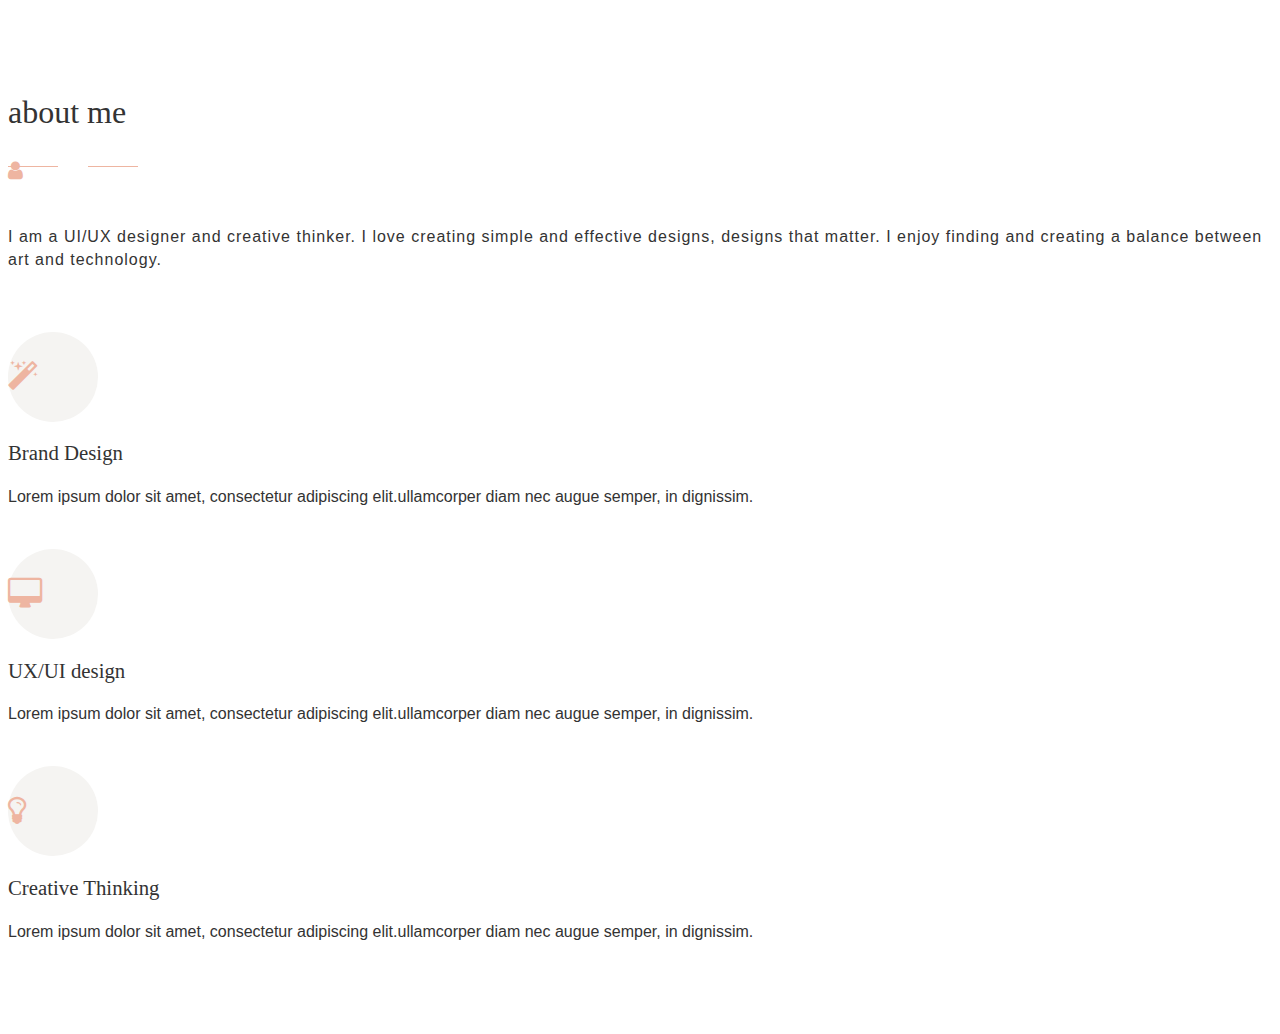
<file: about.html>
<!DOCTYPE html>
<html lang="en">
    <head>
        <meta charset="utf-8">
        <meta name="viewport" content="width=device-width, initial-scale=1">
        <title>Patty Luminouz</title>
<!--bootstrap-->
        <link rel="stylesheet" href="https://maxcdn.bootstrapcdn.com/bootstrap/3.3.6/css/bootstrap.min.css" integrity="sha384-1q8mTJOASx8j1Au+a5WDVnPi2lkFfwwEAa8hDDdjZlpLegxhjVME1fgjWPGmkzs7" crossorigin="anonymous">
        
        <script src="https://maxcdn.bootstrapcdn.com/bootstrap/3.3.6/js/bootstrap.min.js" integrity="sha384-0mSbJDEHialfmuBBQP6A4Qrprq5OVfW37PRR3j5ELqxss1yVqOtnepnHVP9aJ7xS" crossorigin="anonymous"></script>
<!--fontawesome-->
        <link rel="stylesheet" href="https://maxcdn.bootstrapcdn.com/font-awesome/4.5.0/css/font-awesome.min.css">
<!--googlefonts-->
        <link href='https://fonts.googleapis.com/css?family=Montserrat:400,700' rel='stylesheet' type='text/css'>
        <link href='https://fonts.googleapis.com/css?family=Lato:400,300' rel='stylesheet' type='text/css'>
<!--cssstlyesheet-->
        <link href='css/owl.carousel.css'rel='stylesheet' type='text/css'> 
        <link href='css/magnific-popup.css' rel='stylesheet' type='text/css'>
        <link href='css/animate.css' rel='stylesheet' type='text/css'>
        <link href='css/style.css' rel='stylesheet' type='text/css'>
    </head>
      
    <body> 
    <!--about section start-->
            <section id="about" class="section-padding">
                <div class="container">
                    <div class="row">
                        <div class="col-sm-8 col-sm-offset-2 text-center">
                        <div class="section-heading">
                            <h2>about me</h2>
                            <span class="icon"><i class="fa fa-user"></i></span>
                        </div>
                        <p class="lead wow animated fadeInUp" data-wow-duration="700ms" data-wow-delay="300ms"> I am a UI/UX designer and creative thinker. I love creating simple and effective designs, designs that matter. I enjoy finding and creating a balance between art and technology.</p>
                        </div>
                    </div>

                    <div class="row">
                        <div class="col-sm-4 text-center">
                        <div class="about-col wow animated fadeInUp" data-wow-duration="700ms" data-wow-delay="300ms">
                            <i class="fa fa-magic fa-2x"></i>
                            <h3 class="text-uppercase">Brand Design</h3>
                                 <p>Lorem ipsum dolor sit amet, consectetur adipiscing elit.ullamcorper diam nec augue semper, in dignissim.</p>
                        </div>
                        </div>

                        <div class="col-sm-4 text-center">
                        <div class="about-col wow animated fadeInUp" data-wow-duration="700ms" data-wow-delay="300ms">
                            <i class="fa fa-desktop fa-2x"></i>
                            <h3 class="text-uppercase">UX/UI design</h3>
                                <p>Lorem ipsum dolor sit amet, consectetur adipiscing elit.ullamcorper diam nec augue semper, in dignissim.</p>
                        </div>
                        </div>

                        <div class="col-sm-4 text-center">
                        <div class="about-col wow animated fadeInUp" data-wow-duration="700ms" data-wow-delay="300ms">
                            <i class="fa fa-lightbulb-o fa-2x"></i>
                            <h3 class="text-uppercase">Creative Thinking</h3>
                                <p>Lorem ipsum dolor sit amet, consectetur adipiscing elit.ullamcorper diam nec augue semper, in dignissim.</p>
                        </div>
                        </div>
                    </div>
                </div>                                
            </section>
    <!--about section end-->

        <script src="https://ajax.googleapis.com/ajax/libs/jquery/1.11.3/jquery.min.js"></script>
    <script src="https://maxcdn.bootstrapcdn.com/bootstrap/3.3.6/js/bootstrap.min.js" integrity="sha384-0mSbJDEHialfmuBBQP6A4Qrprq5OVfW37PRR3j5ELqxss1yVqOtnepnHVP9aJ7xS" crossorigin="anonymous"></script>
    <script src="js/jquery.sticky.js" type="text/javascript"></script>
    <script src="js/jquery.stellar.js" type="text/javascript"></script>
    <script src="js/jquery.flexslider.js" type="text/javascript"></script>
    <script src="js/owl.carousel.js" type="text/javascript"></script>
    <script src="js/jquery.waypoints.js" type="text/javascript"></script>
    <script src="js/jquery.counterup.js" type="text/javascript"></script>
    <script src="js/jquery.magnific-popup.js" type="text/javascript"></script>
    <script src="js/wow.js" type="text/javascript"></script>
    <script src="js/custom.js" type="text/javascript"></script>
    </body>    
</html>
</file>
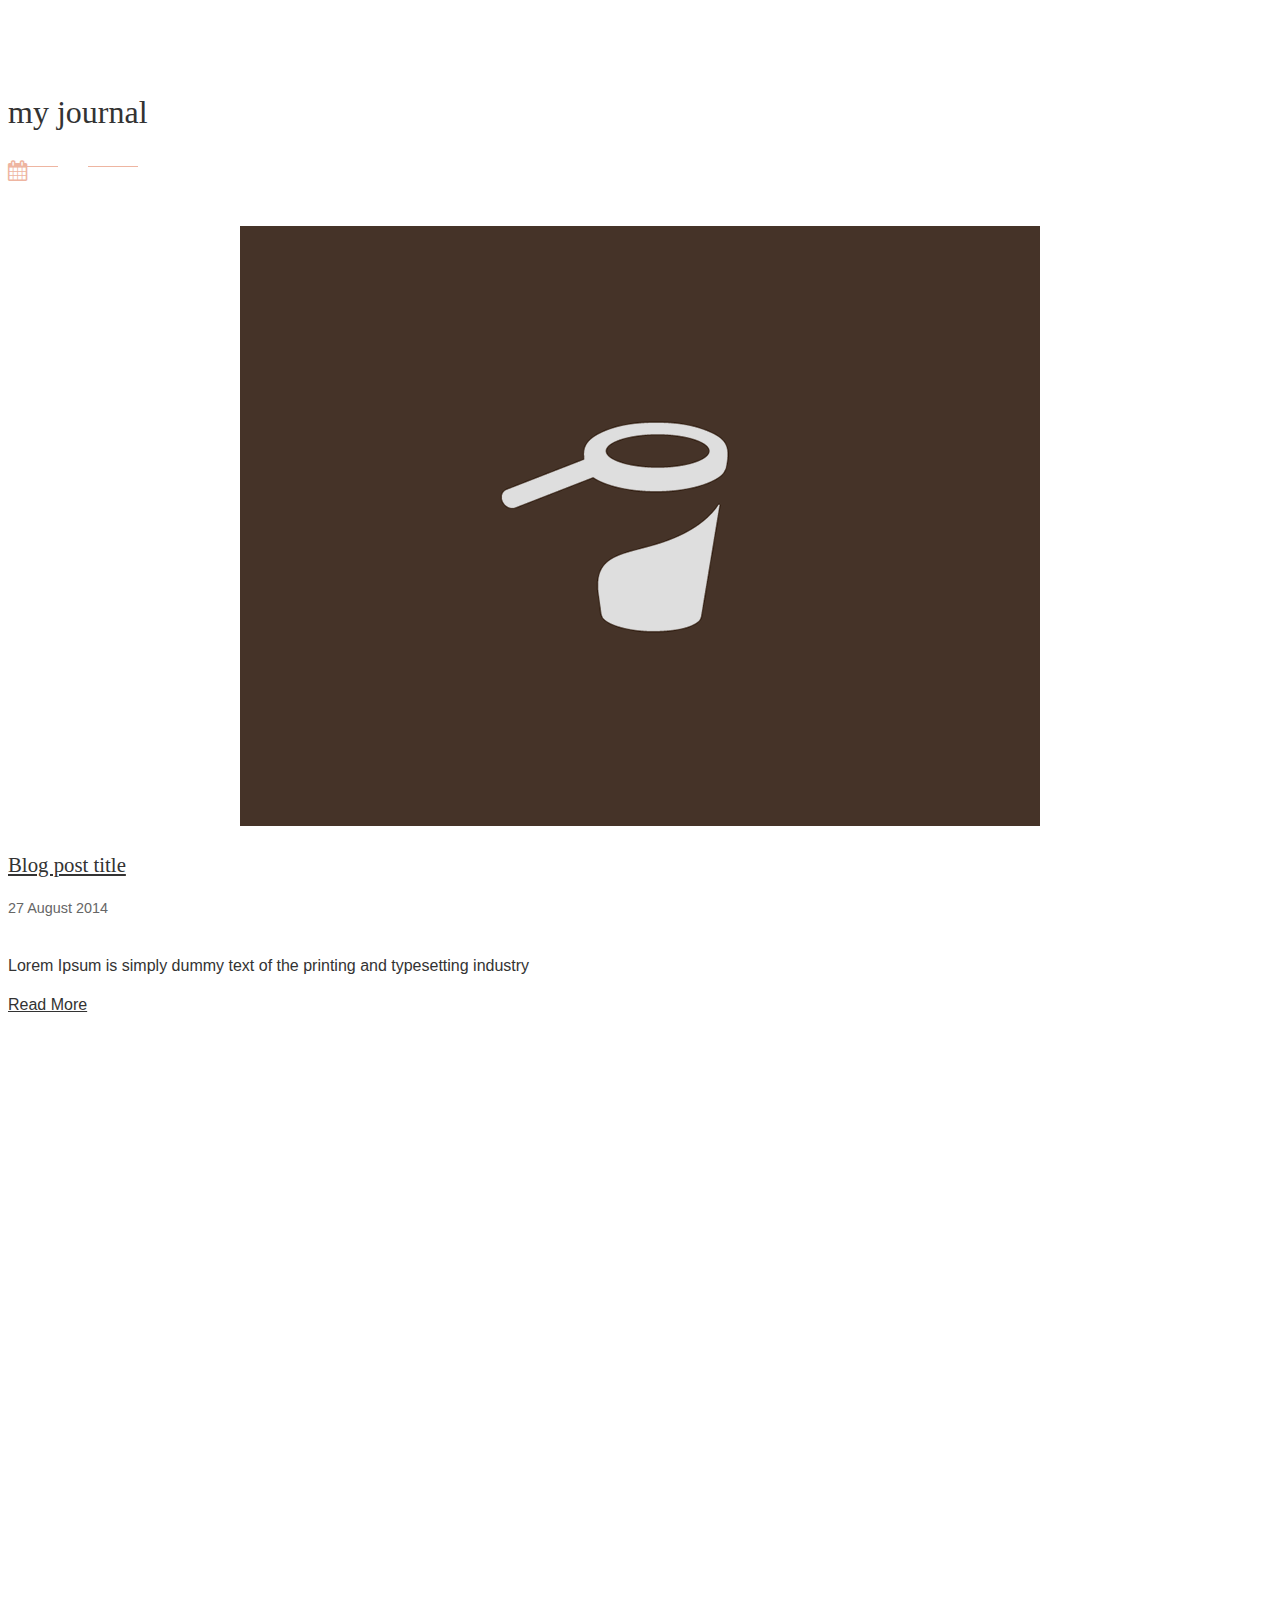
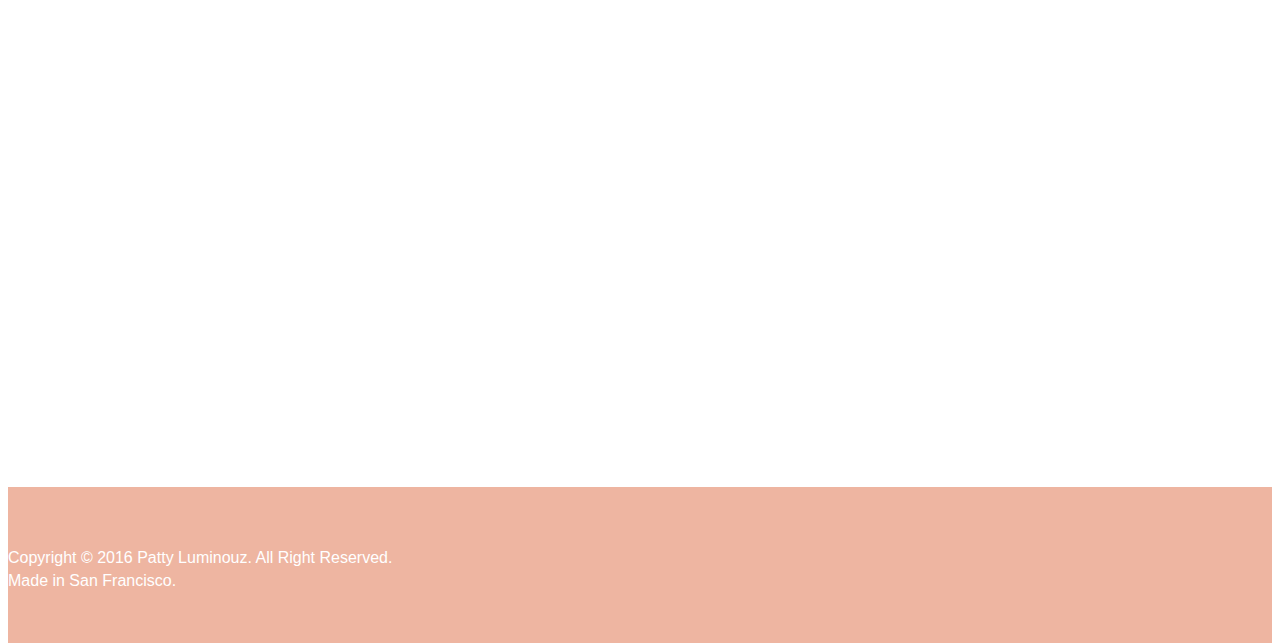
<file: blog.html>
<!DOCTYPE html>
<html lang="en">
    <head>
        <meta charset="utf-8">
        <meta name="viewport" content="width=device-width, initial-scale=1">
        <title>Patty Luminouz - blog </title>
<!--bootstrap-->
        <link rel="stylesheet" href="https://maxcdn.bootstrapcdn.com/bootstrap/3.3.6/css/bootstrap.min.css" integrity="sha384-1q8mTJOASx8j1Au+a5WDVnPi2lkFfwwEAa8hDDdjZlpLegxhjVME1fgjWPGmkzs7" crossorigin="anonymous">
        
        <script src="https://maxcdn.bootstrapcdn.com/bootstrap/3.3.6/js/bootstrap.min.js" integrity="sha384-0mSbJDEHialfmuBBQP6A4Qrprq5OVfW37PRR3j5ELqxss1yVqOtnepnHVP9aJ7xS" crossorigin="anonymous"></script>
<!--fontawesome-->
        <link rel="stylesheet" href="https://maxcdn.bootstrapcdn.com/font-awesome/4.5.0/css/font-awesome.min.css">
<!--googlefonts-->
        <link href='https://fonts.googleapis.com/css?family=Montserrat:400,700' rel='stylesheet' type='text/css'>
        <link href='https://fonts.googleapis.com/css?family=Lato:400,300' rel='stylesheet' type='text/css'>
<!--cssstlyesheet-->
        <link href='css/owl.carousel.css'rel='stylesheet' type='text/css'> 
        <link href='css/magnific-popup.css' rel='stylesheet' type='text/css'>
        <link href='css/animate.css' rel='stylesheet' type='text/css'>
        <link href='css/style.css' rel='stylesheet' type='text/css'>
    </head>
    <body>
       <!--blog section start-->
        <section id="blog" class="section-padding">   
			<div class="container">
                <div class="row">
                    <div class="col-sm-12 text-center">
                    <div class="section-heading">
                        <h2>my journal</h2>
                        <span class="icon"><i class="fa fa-calendar"></i></span>
                    </div>
                    </div>
                </div>
			    
			    <div class="row">
                    <div class="col-sm-6 col-md-4">
                        <div class="blog-col wow animated fadeInRight" data-wow-duration="700ms" data-wow-delay="300ms">
                            <div class="item-img-wrap">
                                <img src="img/work-8.png" alt="" class="img-responsive">
                                <div class="item-img-overlay">
                                    <span></span>
                            </div>
                            </div>
                        <h3><a href="#">Blog post title</a></h3>
                        <span>27 August 2014</span>
                        <p>Lorem Ipsum is simply dummy text of the printing and typesetting industry</p>
                        <p class="text-right"><a href="#" class="btn btn-xs">Read More</a></p>
                        </div>
                    </div>
			        
			        <div class="col-sm-6 col-md-4">
			            <div class="blog-col wow animated fadeInRight" data-wow-duration="700ms" data-wow-delay="300ms">
			                <div class="item-img-wrap">
			                    <img src="img/work-7.png" alt="" class="img-responsive">
			                    <div class="item-img-overlay">
                                    <span></span>
                            </div>
			                </div>
			            <h3><a href="#">Blog post title</a></h3>
			            <span>27 August 2014</span>
			            <p>Lorem Ipsum is simply dummy text of the printing and typesetting industry</p>
			            <p class="text-right"><a href="#" class="btn btn-xs">Read More</a></p>
			            </div>
			        </div>
			        
                    <div class="col-sm-6 col-md-4">
                        <div class="blog-col wow animated fadeInRight" data-wow-duration="700ms" data-wow-delay="300ms">
                            <div class="item-img-wrap">
                                <img src="img/work-6.png" alt="" class="img-responsive">
                                <div class="item-img-overlay">
                                    <span></span>
                            </div>
                            </div>
                        <h3><a href="#">Blog post title</a></h3>
                        <span>27 August 2014</span>
                        <p>Lorem Ipsum is simply dummy text of the printing and typesetting industry</p>
                        <p class="text-right"><a href="#" class="btn btn-xs">Read More</a></p>
                        </div>
                    </div>
			        
			        <div class="col-sm-6 col-md-4">
			            <div class="blog-col wow animated fadeInRight" data-wow-duration="700ms" data-wow-delay="300ms">
			                <div class="item-img-wrap">
			                    <img src="img/work-5.png" alt="" class="img-responsive">
			                    <div class="item-img-overlay">
                                    <span></span>
                            </div>
			                </div>
			            <h3><a href="#">Blog post title</a></h3>
			            <span>27 August 2014</span>
			            <p>Lorem Ipsum is simply dummy text of the printing and typesetting industry</p>
			            <p class="text-right"><a href="#" class="btn btn-xs">Read More</a></p>
			            </div>
			        </div>
			        
			        <div class="col-sm-6 col-md-4">
			            <div class="blog-col wow animated fadeInRight" data-wow-duration="700ms" data-wow-delay="300ms">
			                <div class="item-img-wrap">
			                    <img src="img/work-4.png" alt="" class="img-responsive">
			                    <div class="item-img-overlay">
                                    <span></span>
                            </div>
			                </div>
			            <h3><a href="#">Blog post title</a></h3>
			            <span>27 August 2014</span>
			            <p>Lorem Ipsum is simply dummy text of the printing and typesetting industry</p>
			            <p class="text-right"><a href="#" class="btn btn-xs">Read More</a></p>
			            </div>
			        </div>
			        
			        <div class="col-sm-6 col-md-4">
			            <div class="blog-col wow animated fadeInRight" data-wow-duration="700ms" data-wow-delay="300ms">
			                <div class="item-img-wrap">
			                    <img src="img/work-3.png" alt="" class="img-responsive">
			                    <div class="item-img-overlay">
                                    <span></span>
                            </div>
			                </div>
			            <h3><a href="#">Blog post title</a></h3>
			            <span>27 August 2014</span>
                        <p>Lorem Ipsum is simply dummy text of the printing and typesetting industry</p>
                        <p class="text-right"><a href="#" class="btn btn-xs">Read More</a></p>
			            </div>
			        </div>
                </div>
             </div>   
		</section>
        <section id="cta-3">
            <div class="container">
                <div class="row">
                    <div class="col-sm-12 text-center">
                        <a href="#" class="btn-cta-o wow animated bounceInLeft" data-wow-duration="700ms" data-wow-delay="300ms">Read all blog posts</a>
                    </div>
                </div>
            </div>
        </section>
<!--blog section end-->
   
<!--footer section start-->
        <section id="footer" class="section-padding color-reverse">
            <div class="row">
                <div class="col-sm-12 text-center">
                    <div>Copyright &copy; 2016 Patty Luminouz. All Right Reserved.</div>
                    <div>Made in San Francisco.</div>
                </div>
            </div>
        </section>
<!--footer section end-->
       
<!--back to top-->
        <a href="#" class="scrollToTop"><i class="fa fa-angle-up"></i></a>
<!--back to top end-->
      
    <script src="https://ajax.googleapis.com/ajax/libs/jquery/1.11.3/jquery.min.js"></script>
    <script src="https://maxcdn.bootstrapcdn.com/bootstrap/3.3.6/js/bootstrap.min.js" integrity="sha384-0mSbJDEHialfmuBBQP6A4Qrprq5OVfW37PRR3j5ELqxss1yVqOtnepnHVP9aJ7xS" crossorigin="anonymous"></script>
    <script src="js/jquery.sticky.js" type="text/javascript"></script>
    <script src="js/jquery.stellar.js" type="text/javascript"></script>
    <script src="js/jquery.flexslider.js" type="text/javascript"></script>
    <script src="js/owl.carousel.js" type="text/javascript"></script>
    <script src="js/jquery.waypoints.js" type="text/javascript"></script>
    <script src="js/jquery.counterup.js" type="text/javascript"></script>
    <script src="js/jquery.magnific-popup.js" type="text/javascript"></script>
    <script src="js/wow.js" type="text/javascript"></script>
    <script src="js/custom.js" type="text/javascript"></script>
    </body>
</html>
</file>
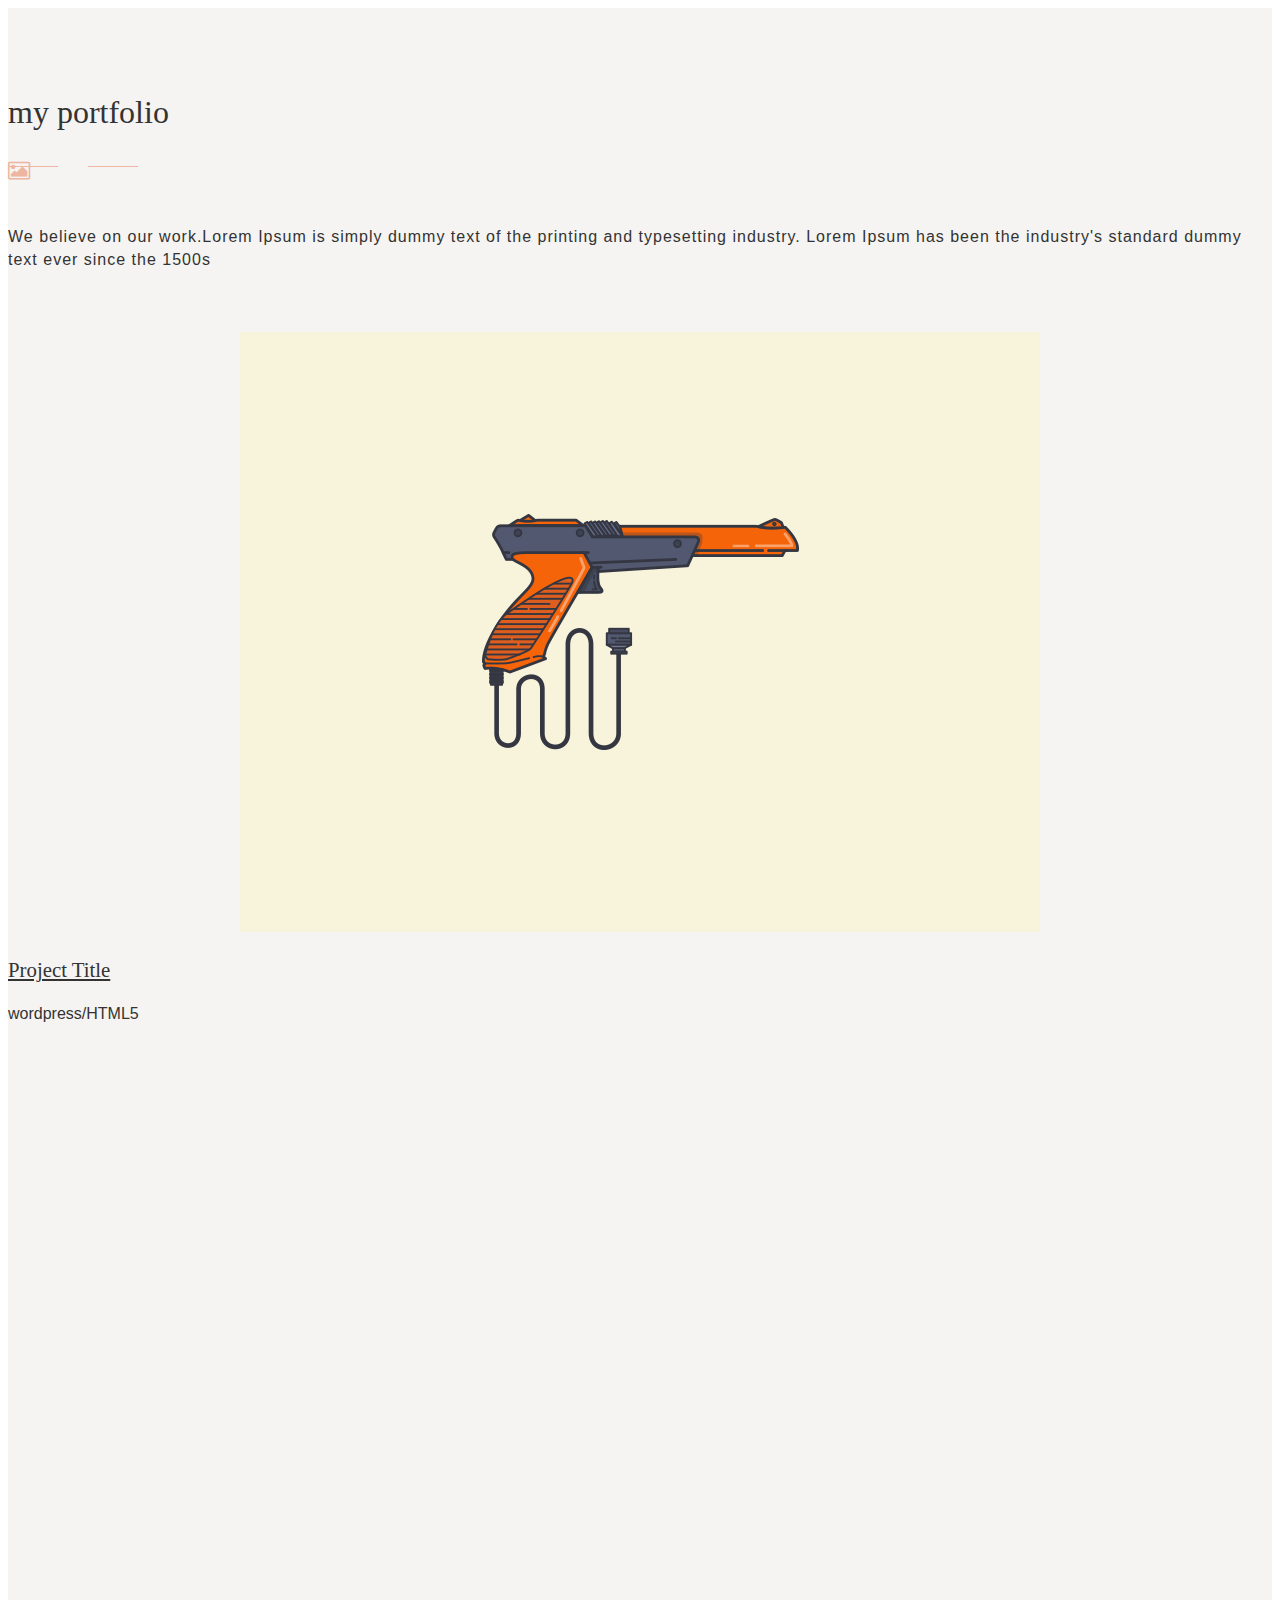
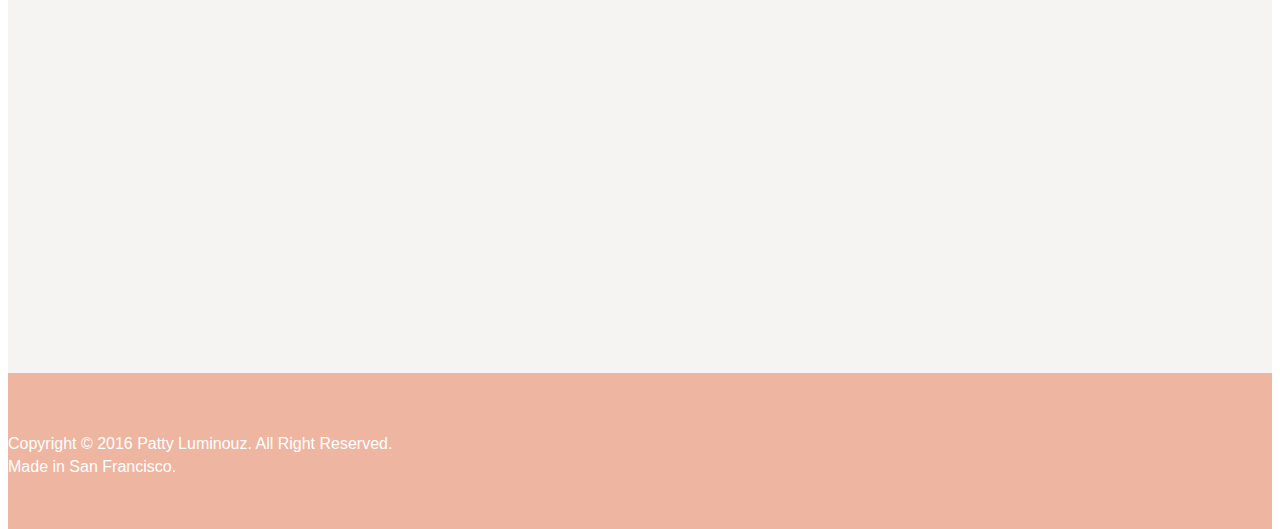
<file: work.html>
<!DOCTYPE html>
<html lang="en">
    <head>
        <meta charset="utf-8">
        <meta name="viewport" content="width=device-width, initial-scale=1">
        <title>Patty Luminouz - portfolio </title>
<!--bootstrap-->
        <link rel="stylesheet" href="https://maxcdn.bootstrapcdn.com/bootstrap/3.3.6/css/bootstrap.min.css" integrity="sha384-1q8mTJOASx8j1Au+a5WDVnPi2lkFfwwEAa8hDDdjZlpLegxhjVME1fgjWPGmkzs7" crossorigin="anonymous">
        
        <script src="https://maxcdn.bootstrapcdn.com/bootstrap/3.3.6/js/bootstrap.min.js" integrity="sha384-0mSbJDEHialfmuBBQP6A4Qrprq5OVfW37PRR3j5ELqxss1yVqOtnepnHVP9aJ7xS" crossorigin="anonymous"></script>
<!--fontawesome-->
        <link rel="stylesheet" href="https://maxcdn.bootstrapcdn.com/font-awesome/4.5.0/css/font-awesome.min.css">
<!--googlefonts-->
        <link href='https://fonts.googleapis.com/css?family=Montserrat:400,700' rel='stylesheet' type='text/css'>
        <link href='https://fonts.googleapis.com/css?family=Lato:400,300' rel='stylesheet' type='text/css'>
<!--cssstlyesheet-->
        <link href='css/owl.carousel.css'rel='stylesheet' type='text/css'> 
        <link href='css/magnific-popup.css' rel='stylesheet' type='text/css'>
        <link href='css/animate.css' rel='stylesheet' type='text/css'>
        <link href='css/style.css' rel='stylesheet' type='text/css'>
    </head>
    
    <body>

<!--portfolio section start-->
        <section id="portfolio" class="section-padding">
			<div class="container">
			    <div class="row">
			        <div class="col-sm-8 col-sm-offset-2 text-center">
                    <div class="section-heading">
			            <h2>my portfolio</h2>
                        <span class="icon"><i class="fa fa-image"></i></span>
                    </div>
			                <p class="lead wow animated fadeInUp" data-wow-duration="700ms" data-wow-delay="300ms">We believe on our work.Lorem Ipsum is simply dummy text of the printing and typesetting industry. Lorem Ipsum has been the industry's standard dummy text ever since the 1500s</p>
			        </div>
			    </div>
			    
			    <div class="row">
			        <div class="col-sm-6 col-md-4">
			            <div class="portfolio-col wow animated fadeInRight" data-wow-duration="700ms" data-wow-delay="300ms">
			                <div class="item-img-wrap">
			                    <img src="img/work-1.png" alt="" class="img-responsive">
			                    <div class="item-img-overlay">
                                    <a href="img/work-1.png" class="show-image">
                                        <span></span>
                                    </a>
			                </div>
			            </div>
			            <h3><a href="#">Project Title</a></h3>
                        <p>wordpress/HTML5</p>
                        </div>
			        </div>
			        
			        <div class="col-sm-6 col-md-4">
			            <div class="portfolio-col wow animated fadeInRight" data-wow-duration="700ms" data-wow-delay="300ms">
			                <div class="item-img-wrap">
			                    <img src="img/work-2.png" alt="" class="img-responsive">
			                    <div class="item-img-overlay">
                                    <a href="img/work-2.png" class="show-image">
                                        <span></span>
                                    </a>
			                </div>
			            </div>
			            <h3><a href="#">Project Title</a></h3>
                        <p>wordpress/HTML5</p>
                        </div>
			        </div>
			        
			        <div class="col-sm-6 col-md-4">
			            <div class="portfolio-col wow animated fadeInRight" data-wow-duration="700ms" data-wow-delay="300ms">
			                <div class="item-img-wrap">
			                    <img src="img/work-3.png" alt="" class="img-responsive">
			                    <div class="item-img-overlay">
                                    <a href="img/work-3.png" class="show-image">
                                        <span></span>
                                    </a>
			                </div>
			            </div>
			            <h3><a href="#">Project Title</a></h3>
                        <p>wordpress/HTML5</p>
                        </div>
			        </div>
			        
			        <div class="col-sm-6 col-md-4">
			            <div class="portfolio-col wow animated fadeInRight" data-wow-duration="700ms" data-wow-delay="300ms">
			                <div class="item-img-wrap">
			                    <img src="img/work-4.png" alt="" class="img-responsive">
			                    <div class="item-img-overlay">
                                    <a href="img/work-4.png" class="show-image">
                                        <span></span>
                                    </a>
			                </div>
			            </div>
			            <h3><a href="#">Project Title</a></h3>
                        <p>wordpress/HTML5</p>
                        </div>
			        </div>
			             
			        <div class="col-sm-6 col-md-4">
			            <div class="portfolio-col wow animated fadeInRight" data-wow-duration="700ms" data-wow-delay="300ms">
			                <div class="item-img-wrap">
			                    <img src="img/work-5.png" alt="" class="img-responsive">
			                    <div class="item-img-overlay">
                                    <a href="img/work-5.png" class="show-image">
                                        <span></span>
                                    </a>
			                </div>
			            </div>
			            <h3><a href="#">Project Title</a></h3>
                        <p>wordpress/HTML5</p>
                        </div>
			        </div>
			        
			        <div class="col-sm-6 col-md-4">
			            <div class="portfolio-col wow animated fadeInRight" data-wow-duration="700ms" data-wow-delay="300ms">
			                <div class="item-img-wrap">
			                    <img src="img/work-6.png" alt="" class="img-responsive">
			                    <div class="item-img-overlay">
                                    <a href="img/work-6.png" class="show-image">
                                        <span></span>
                                    </a>
			                </div>
			            </div>
			            <h3><a href="#">Project Title</a></h3>
                        <p>wordpress/HTML5</p>
                        </div>
			        </div>
			        
			        <div class="col-sm-6 col-md-4">
			            <div class="portfolio-col wow animated fadeInRight" data-wow-duration="700ms" data-wow-delay="300ms">
			                <div class="item-img-wrap">
			                    <img src="img/work-7.png" alt="" class="img-responsive">
			                    <div class="item-img-overlay">
                                    <a href="img/work-7.png" class="show-image">
                                        <span></span>
                                    </a>
			                </div>
			            </div>
			            <h3><a href="#">Project Title</a></h3>
                        <p>wordpress/HTML5</p>
                        </div>
			        </div>
			        
			        <div class="col-sm-6 col-md-4">
			            <div class="portfolio-col wow animated fadeInRight" data-wow-duration="700ms" data-wow-delay="300ms">
			                <div class="item-img-wrap">
			                    <img src="img/work-8.png" alt="" class="img-responsive">
			                    <div class="item-img-overlay">
                                    <a href="img/work-8.png" class="show-image">
                                        <span></span>
                                    </a>
			                </div>
			            </div>
			            <h3><a href="#">Project Title</a></h3>
                        <p>wordpress/HTML5</p>
                        </div>
			        </div>
                         
                    <div class="col-sm-6 col-md-4">
                        <div class="portfolio-col wow animated fadeInRight" data-wow-duration="700ms" data-wow-delay="300ms">
                            <div class="item-img-wrap">
                                <img src="img/work-9.png" alt="" class="img-responsive">
                                <div class="item-img-overlay">
                                    <a href="img/work-9.png" class="show-image">
                                        <span></span>
                                    </a>
                            </div>
                        </div>
                        <h3><a href="#">Project Title</a></h3>
                        <p>wordpress/HTML5</p>
                        </div>
                    </div>
			    </div>
			</div>           
        </section>
<!--portfolio section end-->

<!--footer section start-->
        <section id="footer" class="section-padding color-reverse">
            <div class="row">
                <div class="col-sm-12 text-center">
                    <div>Copyright &copy; 2016 Patty Luminouz. All Right Reserved.</div>
                    <div>Made in San Francisco.</div>
                </div>
            </div>
        </section>
<!--footer section end-->
       
<!--back to top-->
        <a href="#" class="scrollToTop"><i class="fa fa-angle-up"></i></a>
<!--back to top end-->
    
    <script src="https://ajax.googleapis.com/ajax/libs/jquery/1.11.3/jquery.min.js"></script>
    <script src="https://maxcdn.bootstrapcdn.com/bootstrap/3.3.6/js/bootstrap.min.js" integrity="sha384-0mSbJDEHialfmuBBQP6A4Qrprq5OVfW37PRR3j5ELqxss1yVqOtnepnHVP9aJ7xS" crossorigin="anonymous"></script>
    <script src="js/jquery.sticky.js" type="text/javascript"></script>
    <script src="js/jquery.stellar.js" type="text/javascript"></script>
    <script src="js/jquery.flexslider.js" type="text/javascript"></script>
    <script src="js/owl.carousel.js" type="text/javascript"></script>
    <script src="js/jquery.waypoints.js" type="text/javascript"></script>
    <script src="js/jquery.counterup.js" type="text/javascript"></script>
    <script src="js/jquery.magnific-popup.js" type="text/javascript"></script>
    <script src="js/wow.js" type="text/javascript"></script>
    <script src="js/custom.js" type="text/javascript"></script>
    </body>
</html>
</file>
<file: css/style.css>
/* line 8, /Users/LuminouZ/Desktop/VMD142/quick/SCSS/_mixins.scss */
.box {
  -webkit-border-radius: 10px;
  -moz-border-radius: 10px;
  -ms-border-radius: 10px;
  border-radius: 10px;
}

/* line 12, /Users/LuminouZ/Desktop/VMD142/quick/SCSS/_mixins.scss */
.message, .success {
  border: 1px solid #eeb5a1;
  padding: 10px;
  color: #333;
}

/* line 2, /Users/LuminouZ/Desktop/VMD142/quick/SCSS/_scaffolding.scss */
html,
body {
  height: 100%;
}

/* line 6, /Users/LuminouZ/Desktop/VMD142/quick/SCSS/_scaffolding.scss */
body {
  font-family: "Josefin Sans", sans-serif;
  font-size: 16px;
  line-height: 1.42857;
  color: #333333;
  background-color: white;
}

/* line 14, /Users/LuminouZ/Desktop/VMD142/quick/SCSS/_scaffolding.scss */
a {
  color: #333333;
}
/* line 18, /Users/LuminouZ/Desktop/VMD142/quick/SCSS/_scaffolding.scss */
a:hover, a:focus {
  color: #eeb5a1;
  text-decoration: none;
}

/* line 4, /Users/LuminouZ/Desktop/VMD142/quick/SCSS/_typography.scss */
h1,
h2,
h4 {
  font-family: 'Josefin Slab', serif;
  font-weight: 400;
  line-height: 1.1;
  color: #333333;
}

/* line 12, /Users/LuminouZ/Desktop/VMD142/quick/SCSS/_typography.scss */
h1,
h2 {
  text-transform: lowercase;
}

/* line 16, /Users/LuminouZ/Desktop/VMD142/quick/SCSS/_typography.scss */
h1 {
  font-size: 4em;
}


/* line 19, /Users/LuminouZ/Desktop/VMD142/quick/SCSS/_typography.scss */
h2 {
  font-size: 2em;
}

/* line 22, /Users/LuminouZ/Desktop/VMD142/quick/SCSS/_typography.scss */
h3 {
  font-size: 1.3em;
  font-family: 'Josefin Slab', serif;
  font-weight: 400;
  line-height: 1.1;
  color: #333;
}

/* line 25, /Users/LuminouZ/Desktop/VMD142/quick/SCSS/_typography.scss */
h4 {
  font-size: 2em;
}

h5 {
    color: #eeb5a1;
}

/* line 30, /Users/LuminouZ/Desktop/VMD142/quick/SCSS/_typography.scss */
.home-text {
  color: white;
  padding: 10px 0;
  border-bottom: 3px solid rgba(255, 255, 255, 0.15);
  margin: 20px 0;
  letter-spacing: 1px;
  font-weight: 200;
}

/* line 40, /Users/LuminouZ/Desktop/VMD142/quick/SCSS/_typography.scss */
.home-h1 {
  color: #333;
  font-size: 2.5em;
  font-weight: 200;
  margin-top: 20px;
  margin-bottom: 20px;
  padding-top: 20px;    
}

/* line 40, /Users/LuminouZ/Desktop/VMD142/quick/SCSS/_typography.scss */
.home-h2 {
  color: white;
  font-size: 1.5em;
  font-weight: 200;
  margin-bottom: 20px;
}

@media (min-width: 768px) {
  /* line 49, /Users/LuminouZ/Desktop/VMD142/quick/SCSS/_typography.scss */
.home-h1 {
    font-size: 4.5em;
}

.portfolio-h1 {
    color: #eeb5a1;    
    }
    
.img-circle {
	width: 300px;
	height: 300px;
    object-fit: cover;
}
    
}
/* line 54, /Users/LuminouZ/Desktop/VMD142/quick/SCSS/_typography.scss */
.home-h1 > span {
  color: white;
}

/* line 58, /Users/LuminouZ/Desktop/VMD142/quick/SCSS/_typography.scss */
.lead {
  letter-spacing: 1px;
  margin-bottom: 60px;
}

/* line 1, /Users/LuminouZ/Desktop/VMD142/quick/SCSS/_navbar.scss */
.navbar-default {
  background-color: white;
  font-family: 'Josefin Slab', serif;
  text-transform: lowercase;
  border: none;
}

/* line 8, /Users/LuminouZ/Desktop/VMD142/quick/SCSS/_navbar.scss */
.navbar-default .navbar-brand {
  font-weight: 400;
  color: #eeb5a1;
  font-size: 2em;
}

/* line 14, /Users/LuminouZ/Desktop/VMD142/quick/SCSS/_navbar.scss */
.navbar-default .navbar-nav > li > a {
  color: #333333;
}
/* line 17, /Users/LuminouZ/Desktop/VMD142/quick/SCSS/_navbar.scss */
.navbar-default .navbar-nav > li > a:hover, .navbar-default .navbar-nav > li > a:focus {
  color: #eeb5a1;
}

/* line 1, /Users/LuminouZ/Desktop/VMD142/quick/SCSS/_buttons.scss */
.btn-theme, .btn-dark, .btn-cta, .btn-cta-o {
  font-family: 'Josefin Slab', serif;
  font-size: 1.2em;
  font-weight: 200;
  text-transform: lowercase;
  border-radius: 6btnpx;
  letter-spacing: 1px;
  padding: 15px 30px;    
  -webkit-transition: all 200ms ease-in;
  -moz-transition: all 200ms ease-in;
  transition: all 200ms ease-in;
}

/* line 12, /Users/LuminouZ/Desktop/VMD142/quick/SCSS/_buttons.scss */
.btn-dark {
  border: 2px solid rgba(255, 255, 255, 0.1);
  background: white;
  color: #666666;
}
/* line 19, /Users/LuminouZ/Desktop/VMD142/quick/SCSS/_buttons.scss */
.btn-dark:hover, .btn-dark:focus {
  background: white;
  color: #eeb5a1;
}

/* line 25, /Users/LuminouZ/Desktop/VMD142/quick/SCSS/_buttons.scss */
.btn-cta {
  background-color: white;
  color: #eeb5a1;
}
/* line 31, /Users/LuminouZ/Desktop/VMD142/quick/SCSS/_buttons.scss */
.btn-cta:hover, .btn-cta:focus {
  background-color: #eeb5a1, 10%;
  color: white;
}

/* line 37, /Users/LuminouZ/Desktop/VMD142/quick/SCSS/_buttons.scss */
.btn-cta-o {
  color: white;
  border: 1px solid white;
}
/* line 43, /Users/LuminouZ/Desktop/VMD142/quick/SCSS/_buttons.scss */
.btn-cta-o:hover, .btn-cta-o:focus {
  background-color: white;
  color: #333333;
}

/* line 1, /Users/LuminouZ/Desktop/VMD142/quick/SCSS/_forms.scss */
.form-control {
  border-radius: 0;
  margin-bottom: 30px;
  font-size: 12px;
  color: #666666;
  background: white;
  transition: all 200ms ease-in;
}

/* line 10, /Users/LuminouZ/Desktop/VMD142/quick/SCSS/_forms.scss */
label {
  font-weight: 200;
}

/* line 14, /Users/LuminouZ/Desktop/VMD142/quick/SCSS/_forms.scss */
.form-control:focus {
  background: #f5f4f2;
  border-color: #eeb5a1;
}

/* line 1, /Users/LuminouZ/Desktop/VMD142/quick/SCSS/_other.scss */
#home {
  background-color: #eeb5a1;
  padding: 40px 0;
}

#portfolio {
    background-color: #f5f4f2;
}

#portfolio-page {
    background-color: white;
}

#footer {
  background-color: #eeb5a1;
}

/* line 42, /Users/LuminouZ/Desktop/VMD142/quick/SCSS/_other.scss */
.color-reverse,
.color-reverse h2,
.color-reverse h3,
.color-reverse .icon
.color-reverse ul > li > a {
  color: white;
}

/* line 47, /Users/LuminouZ/Desktop/VMD142/quick/SCSS/_other.scss */
.color-reverse .icon:before,
.color-reverse .icon:after {
  border-bottom-color: white;
}

/* line 53, /Users/LuminouZ/Desktop/VMD142/quick/SCSS/_other.scss */
.section-padding {
  padding-top: 60px;
  padding-bottom: 50px;
}

/* line 58, /Users/LuminouZ/Desktop/VMD142/quick/SCSS/_other.scss */
.section-heading {
  margin-bottom: 40px;
}

/* line 63, /Users/LuminouZ/Desktop/VMD142/quick/SCSS/_other.scss */
.icon {
  display: inline-block;
  font-size: 1.3em;
  line-height: 1.42857;
  width: 130px;
  margin: 0 auto;
  position: relative;
  color: #eeb5a1;
}

/* line 74, /Users/LuminouZ/Desktop/VMD142/quick/SCSS/_other.scss */
.icon:before,
.icon:after {
  display: inline-block;
  content: "";
  border-bottom: 1px solid #eeb5a1;
  position: absolute;
  top: 10px;
  width: 50px;
}

/* line 83, /Users/LuminouZ/Desktop/VMD142/quick/SCSS/_other.scss */
.icon:before {
  left: 0;
}

/* line 87, /Users/LuminouZ/Desktop/VMD142/quick/SCSS/_other.scss */
.icon:after {
  right: 0;
}

/* line 91, /Users/LuminouZ/Desktop/VMD142/quick/SCSS/_other.scss */
.icon-bg {
  color: white;
}

/* line 96, /Users/LuminouZ/Desktop/VMD142/quick/SCSS/_other.scss */
.icon-bg:before,
.icon-bg:after {
  border-bottom-color: white;
}

/* line 100, /Users/LuminouZ/Desktop/VMD142/quick/SCSS/_other.scss */
.about-col .fa {
  width: 90px;
  height: 90px;
  line-height: 90px;
  color: #eeb5a1;
  border-radius: 50%;
  background-color: #f5f4f2;
}

/* line 109, /Users/LuminouZ/Desktop/VMD142/quick/SCSS/_other.scss */
.services-col {
  color: #eeb5a1;
}

/* line 113, /Users/LuminouZ/Desktop/VMD142/quick/SCSS/_other.scss */
.services-col h3 {
  color: #eeb5a1;
  margin-top: 0;
  font-weight: 200;
  letter-spacing: 1px;
  font-size: 1.75em;
}

/* line 121, /Users/LuminouZ/Desktop/VMD142/quick/SCSS/_other.scss */
.services-col p {
  color: #666666;
  letter-spacing: 1px;
  font-weight: 200;
  line-height: 2;
}

/* line 128, /Users/LuminouZ/Desktop/VMD142/quick/SCSS/_other.scss */
.services-col .fa {
  width: 70px;
  height: 70px;
  line-height: 70px;
  text-align: center;
  color: white;
  background-color: #eeb5a1;
  border-radius: 35px;
  margin-bottom: 10px;
}

/* line 139, /Users/LuminouZ/Desktop/VMD142/quick/SCSS/_other.scss */
.contact-hours .fa {
  color: #eeb5a1;
}

/* line 143, /Users/LuminouZ/Desktop/VMD142/quick/SCSS/_other.scss */
.social-channels .fa {
  width: 40px;
  height: 40px;
  line-height: 40px;
  text-align: center;
  border-radius: 50%;
  color: #eeb5a1;
  background-color: #f5f4f2;
  margin-bottom: 10px;
}

/* line 153, /Users/LuminouZ/Desktop/VMD142/quick/SCSS/_other.scss */
.author {
  color: #eeb5a1;
  font-size: 1.1em;
}

/* line 158, /Users/LuminouZ/Desktop/VMD142/quick/SCSS/_other.scss */
.item-img-wrap {
  position: relative;
  text-align: center;
  overflow: auto;
}

/* line 164, /Users/LuminouZ/Desktop/VMD142/quick/SCSS/_other.scss */
.item-img-wrap img {
  transition: all 200ms linear;
}

/* line 167, /Users/LuminouZ/Desktop/VMD142/quick/SCSS/_other.scss */
.item-img-overlay {
  position: absolute;
  width: 100%;
  height: 100%;
  left: 0;
  top: 0;
}

/* line 174, /Users/LuminouZ/Desktop/VMD142/quick/SCSS/_other.scss */
.item-img-overlay span {
  width: 100%;
  height: 100%;
  position: absolute;
  top: 0;
  left: 0;
  background: url(../img/plus.png) no-repeat center center rgba(0, 0, 0, 0.6);
  opacity: 0;
  transition: opacity 250ms linear;
}

/* line 185, /Users/LuminouZ/Desktop/VMD142/quick/SCSS/_other.scss */
.item-img-wrap:hover .item-img-overlay span {
  opacity: 1;
}

/* line 188, /Users/LuminouZ/Desktop/VMD142/quick/SCSS/_other.scss */
.item-img-wrap:hover img {
  transform: scale(1.1);
}

/* line 197, /Users/LuminouZ/Desktop/VMD142/quick/SCSS/_other.scss */
.about-col,
.team-col,
.services-col,
.portfolio-col,
.facts-col,
.blog-col {
  margin-bottom: 40px;
}

/* line 201, /Users/LuminouZ/Desktop/VMD142/quick/SCSS/_other.scss */
.blog-col span {
  color: #666666;
  font-size: 0.9em;
  display: inline-block;
  margin-bottom: 20px;
}

/* line 208, /Users/LuminouZ/Desktop/VMD142/quick/SCSS/_other.scss */
.services-col {
  color: #eeb5a1;
  text-align: center;
}

@media (min-width: 768px) {
  /* line 214, /Users/LuminouZ/Desktop/VMD142/quick/SCSS/_other.scss */
  .services-col {
    text-align: left;
  }
}
/* line 219, /Users/LuminouZ/Desktop/VMD142/quick/SCSS/_other.scss */
.scrollToTop {
  width: 40px;
  height: 40px;
  line-height: 40px;
  text-align: center;
  font-weight: bold;
  color: white;
  font-size: 20px;
  text-decoration: none;
  position: fixed;
  bottom: 10px;
  right: 10px;
  z-index: 999999;
  display: none;
  background: #333;
  opacity: 0.5;
  -webkit-transform: all 0.3s;
  -moz-transform: all 0.3s;
  transform: all 0.3s;
}

/* line 237, /Users/LuminouZ/Desktop/VMD142/quick/SCSS/_other.scss */
.scrollToTop:hover {
  text-decoration: none;
  opacity: 1;
  color: white;
}

/* line 243, /Users/LuminouZ/Desktop/VMD142/quick/SCSS/_other.scss */
.parallax {
  background-position: 0 0;
  background-repeat: no-repeat;
  background-size: 100% auto;
  width: 100%;
  background-size: cover;
  background-attachment: fixed;
}

/* line 251, /Users/LuminouZ/Desktop/VMD142/quick/SCSS/_other.scss */
.parallax-overlay {
  position: absolute;
  left: 0;
  top: 0;
  width: 100%;
  height: 100%;
  background-image: url(../img/pattern.png);
  background-repeat: repeat;
  background-color: #eeb5a1;
}

/* line 261, /Users/LuminouZ/Desktop/VMD142/quick/SCSS/_other.scss */
#home {
  padding: 160px 0;
  width: 100%;
  height: 100%;
}

/* line 267, /Users/LuminouZ/Desktop/VMD142/quick/SCSS/_other.scss */
#testimonials {
  background: url(../img/showcase-3.jpg);
  padding: 80px 0;
}

/* line 271, /Users/LuminouZ/Desktop/VMD142/quick/SCSS/_other.scss */
#services {
  background: url(../img/showcase-2.jpg);
  padding: 80px 0;
}

/* line 275, /Users/LuminouZ/Desktop/VMD142/quick/SCSS/_other.scss */
#facts {
  background: url(../img/showcase-5.jpg);
  padding: 80px 0;
}

/* line 280, /Users/LuminouZ/Desktop/VMD142/quick/SCSS/_other.scss */
.main-flex-slider {
  overflow: hidden;
}

/* line 284, /Users/LuminouZ/Desktop/VMD142/quick/SCSS/_other.scss */
.about-col .fa {
  width: 90px;
  height: 90px;
  line-height: 90px;
  color: #eeb5a1;
  border-radius: 50%;
  background-color: #f5f4f2;
  transition: 0.7s ease-in-out;
}

/* line 294, /Users/LuminouZ/Desktop/VMD142/quick/SCSS/_other.scss */
.about-col:hover .fa {
  background-color: #eeb5a1;
  color: white;
  transform: rotateY(360deg);
}

/* line 300, /Users/LuminouZ/Desktop/VMD142/quick/SCSS/_other.scss */
.services-col .fa {
  width: 70px;
  height: 70px;
  line-height: 70px;
  text-align: center;
  color: white;
  background-color: #eeb5a1;
  border-radius: 35px;
  margin-bottom: 10px;
  transition: 0.7s ease-in-out;
}

/* line 312, /Users/LuminouZ/Desktop/VMD142/quick/SCSS/_other.scss */
.services-col:hover .fa {
  background-color: #eeb5a1;
  color: white;
  transform: rotateY(360deg);
}

.portfolio-col {
    margin-bottom:0px;
    width:100%;
}

.portfolio-col-2{
    margin-bottom:70px;
    width:100%;
}

.portfolio-col .hover-bg{
    overflow:hidden;
    position:relative;
}

.hover-bg .hover-text{
    position:absolute;
    text-align:center;
    margin:0 auto;
    color:#333;
    background-color:rgba(255, 255, 255, .8);
    padding:18% 0;
    height:100%;
    width:100%;
    opacity:0;
    transition:all 0.5s;
}

.hover-bg .hover-text>h4{
    opacity:0;
    letter-spacing:2px;
    -webkit-transform:translateY(100%);
    transform:translateY(100%);
    transition:all 0.4s;
}

.hover-bg:hover .hover-text>h4{
    opacity:1;
    -webkit-backface-visibility:hidden;
    -webkit-transform:translateY(0);
    transform:translateY(0);
}

.hover-bg .hover-text>i{
    opacity:1;-webkit-transform:translateY(0);
    transform:translateY(0);
    transition:all 0.4s;
}

.hover-bg:hover .hover-text>i{
    opacity:0;
    -webkit-backface-visibility:hidden;
    -webkit-transform:translateY(100%);
    transform:translateY(100%);
}

.hover-bg:hover .hover-text{
    opacity:1;
}

.hover-bg .line{
    background:#444 none repeat scroll 0 0;
    color:black;
    height:2px;
    text-align:center;
    width:66px;}
}

#works i.fa{
    height:30px;
    width:30px;
    font-size:20px;
    padding:5px;
    border-radius:50%;
    color:#555;
}


.hover-bg .hover-text>hr{
    opacity:1;
    -webkit-transform:translateX(100%);
    transform:translateX(100%);
    transition:all 0.5s;
    
}

.hover-bg:hover .hover-text>hr{
    opacity:1;
    -webkit-backface-visibility:hidden;
    -webkit-transform:translateX(0);
    transform:translateX(0);
}

.section-title.center{
    padding:30px 0;
    text-align:center;
}

.section-title h2,
.section-title.center h2{
    font-weight:300;
    color:#030303;
    font-size:26px;
    letter-spacing:2px;
    line-height:1.8;}

.section-title .line{
    border-top:1px solid #eeb5a1;
    height:10px;
    width:300px;
    margin-top:20px;
    margin-bottom:20px;
}

.section-title p {
    color:#333;
    letter-spacing:1px;
    padding-top:20px;
    padding-bottom:20px;
    margin-bottom:0;
}

.space{
    margin-top:40px;
}
</file>
